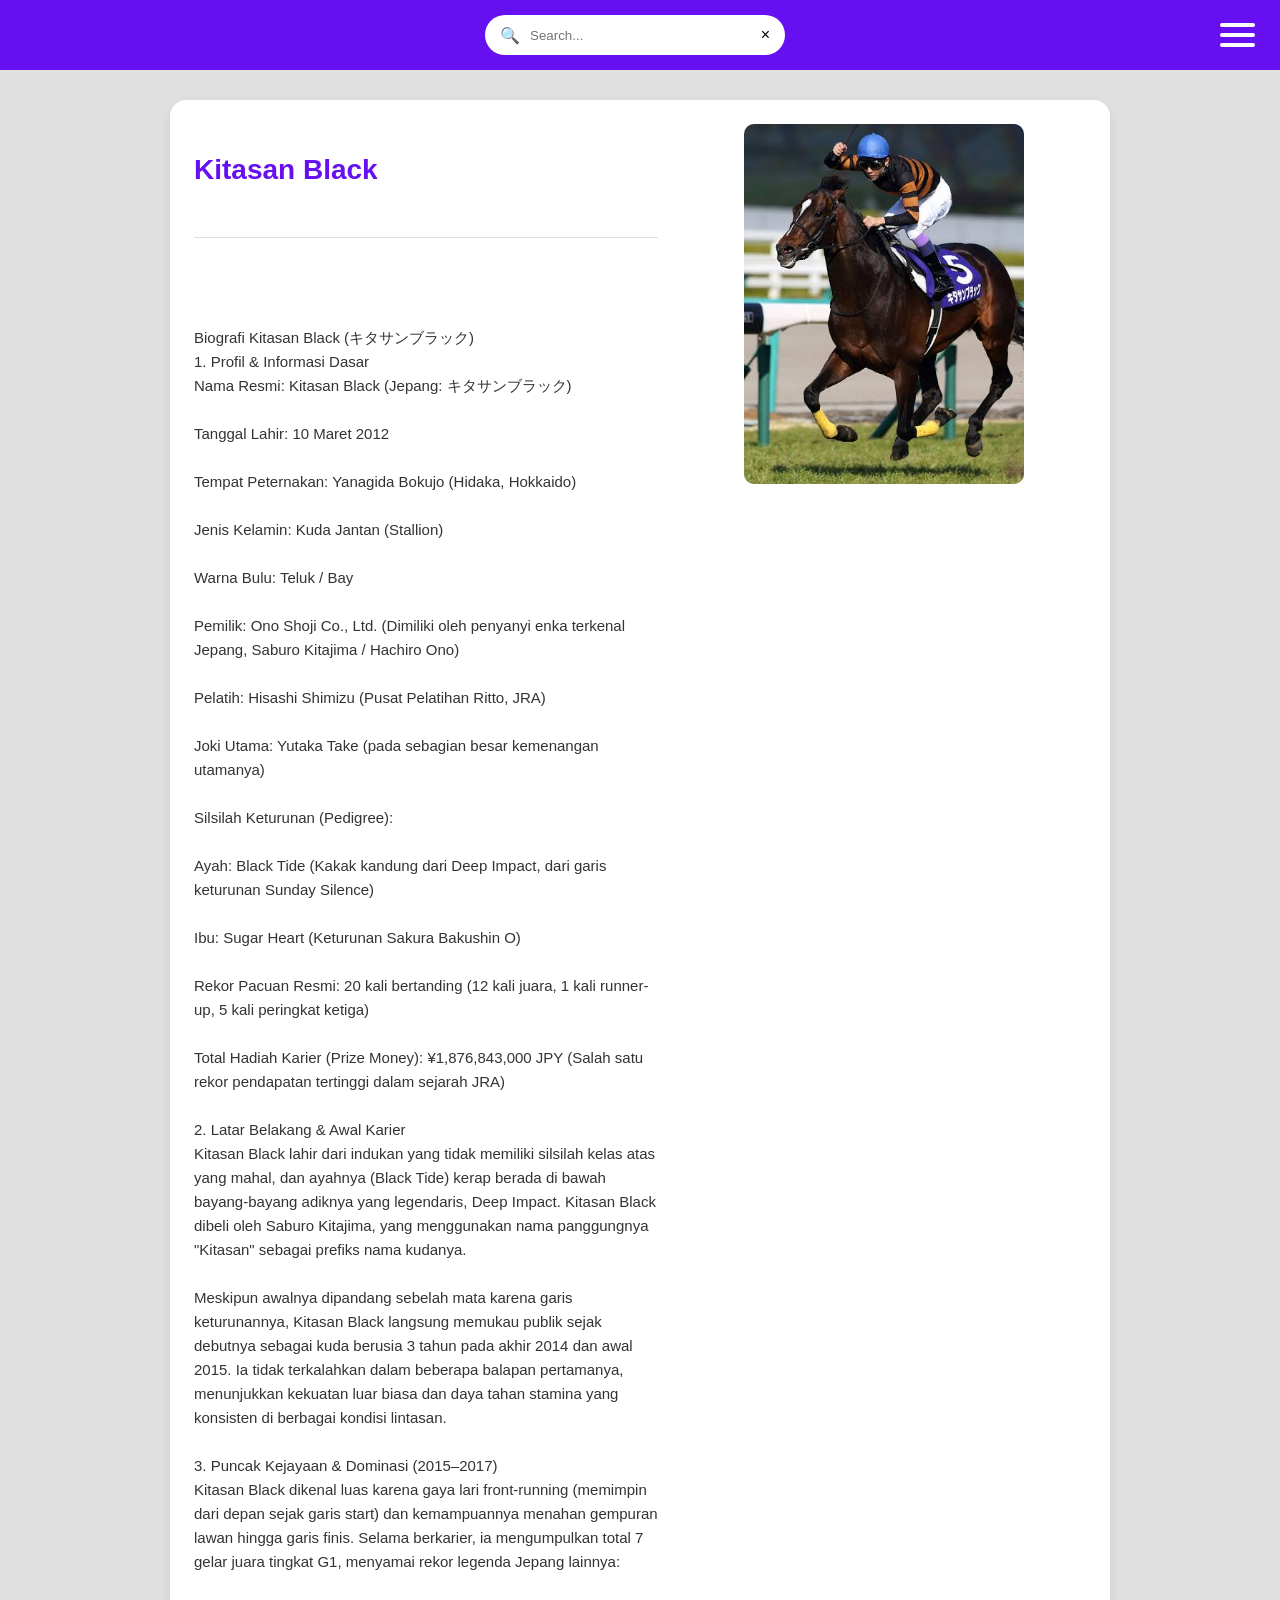
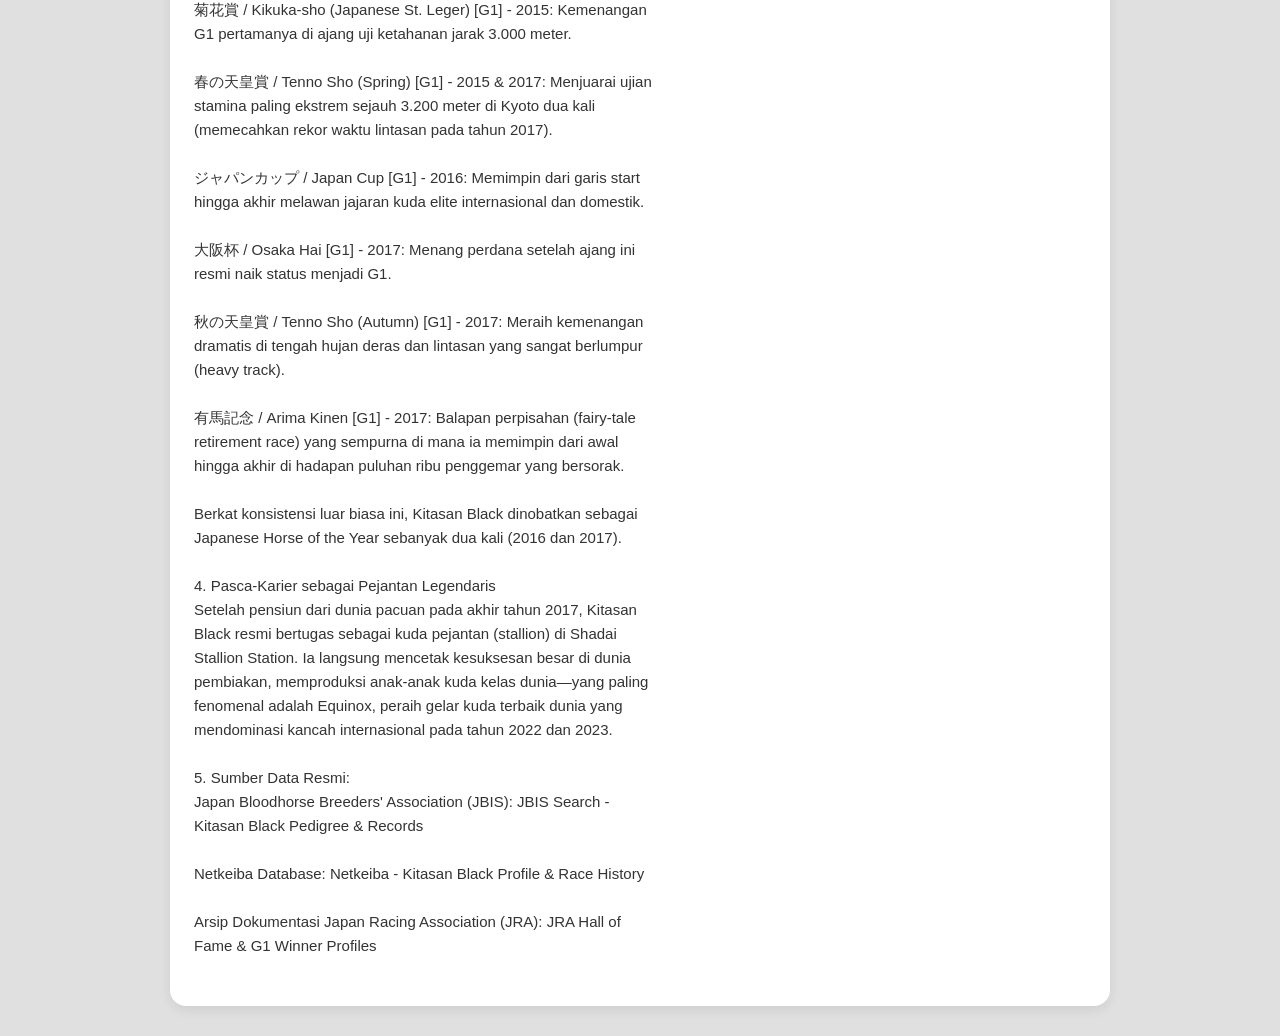
<file: bio.html>
<!DOCTYPE html>
<html lang="id">
<head>
    <meta charset="UTF-8">
    <meta name="viewport" content="width=device-width, initial-scale=1.0">
    <title>Biografi Karakter</title>
    <link rel="stylesheet" href="navigation.css">
</head>
<body>

    <!-- NAVBAR -->
    <header class="navbar">
        <div class="search-container" onclick="openSearchModal()">
            <span class="icon">🔍</span>
            <input type="text" class="search-input" placeholder="Search..." readonly>
            <span class="icon-close">×</span>
        </div>
        <button class="hamburger-btn" onclick="toggleMenu()">
            <div class="line"></div><div class="line"></div><div class="line"></div>
        </button>
    </header>

    <div id="pageOverlay" class="page-overlay" onclick="closeSidebar()"></div>

    <aside id="sideMenu" class="side-menu">
        <a href="home.html">🏠 Home</a>
        <a href="character.html">👥 Character</a>
        <a href="help.html">💬 Help</a>
        <a href="profile.html">ℹ️ Profile</a>
    </aside>

    <!-- seachin -->
    <div id="searchModal" class="search-modal">
        <div class="modal-content">
            <div class="modal-header">
                <span>🔍</span>
                <input type="text" placeholder="Cari kuda..." id="realSearchInput" oninput="searchCharacter()">
                <span class="close-modal" onclick="closeSearchModal()">×</span>
            </div>
            <div class="modal-body" id="searchResults">
                <p>Mulai ketik untuk mencari...</p>
            </div>
        </div>
    </div>

    <!-- KONTEN BIOGRAFI -->
    <main class="page-content">
        <div class="bio-container">
            <div class="bio-text-area">
                <h1 id="charName">Memuat...</h1>
                <hr class="bio-divider">
                <p id="charBio">Memuat biografi...</p>
            </div>
            <div class="bio-image-area">
                <div class="image-placeholder" id="charImage">
                    GAMBAR
                </div>
            </div>
        </div>
    </main>

    <script src="character.js"></script>
    <script src="js.js"></script>
</body>
</html>
</file>
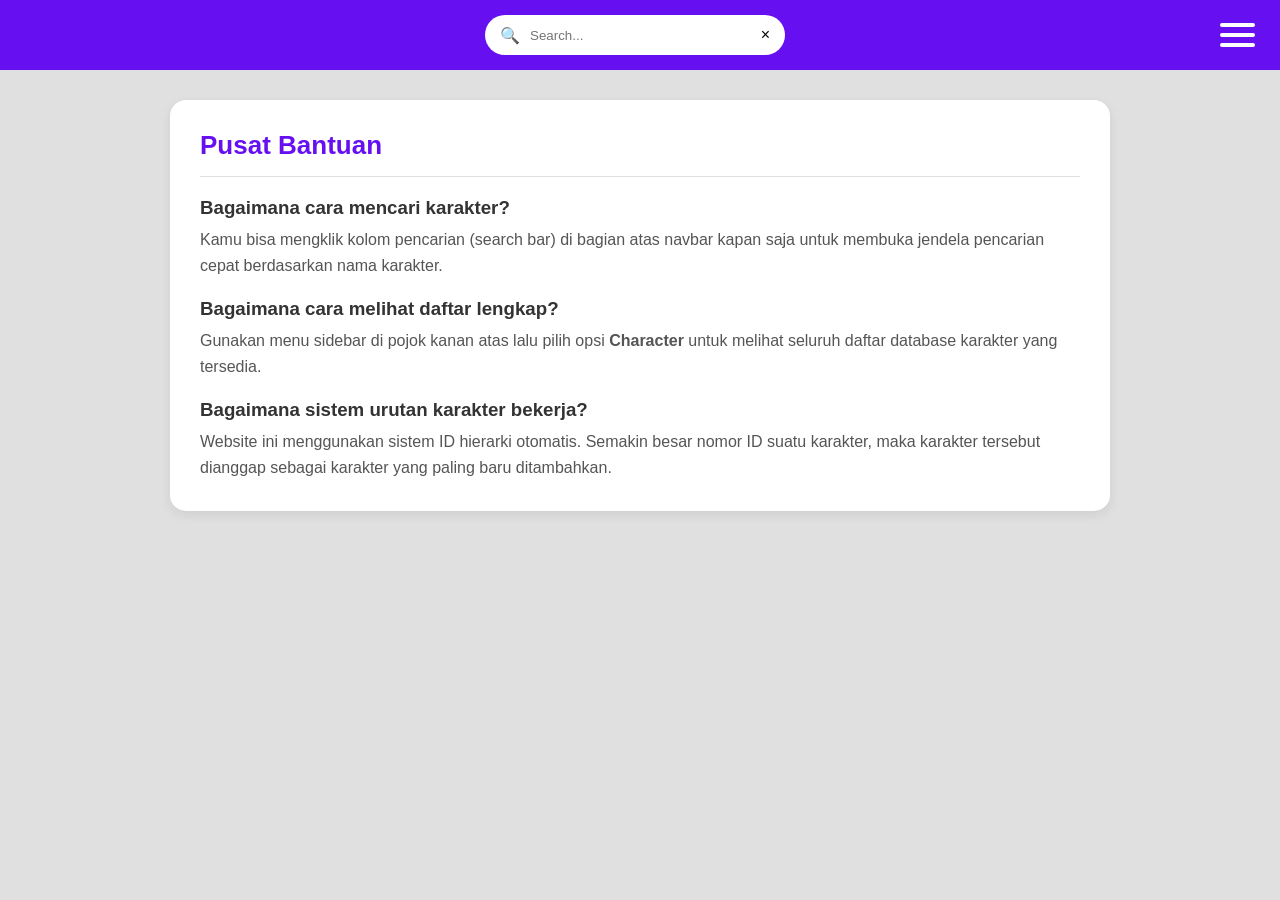
<file: help.html>
<!DOCTYPE html>
<html lang="id">
<head>
    <meta charset="UTF-8">
    <meta name="viewport" content="width=device-width, initial-scale=1.0">
    <title>Bantuan - Database Kuda</title>
    <link rel="stylesheet" href="navigation.css">
</head>
<body>

    <!-- NAVBAR -->
    <header class="navbar">
        <div class="search-container" onclick="openSearchModal()">
            <span class="icon">🔍</span>
            <input type="text" class="search-input" placeholder="Search..." readonly>
            <span class="icon-close">×</span>
        </div>
        <button class="hamburger-btn" onclick="toggleMenu()">
            <div class="line"></div><div class="line"></div><div class="line"></div>
        </button>
    </header>

    <!-- OVERLAY -->
    <div id="pageOverlay" class="page-overlay" onclick="closeSidebar()"></div>

    <!-- z menu -->
    <aside id="sideMenu" class="side-menu">
        <a href="home.html">🏠 Home</a>
        <a href="character.html">👥 Character</a>
        <a href="help.html" style="background-color: #e2d9f3;">💬 Help</a>
        <a href="profile.html">ℹ️ Profile</a>
    </aside>

    <!-- SEARCHi -->
    <div id="searchModal" class="search-modal">
        <div class="modal-content">
            <div class="modal-header">
                <span>🔍</span>
                <input type="text" placeholder="Cari kuda..." id="realSearchInput" oninput="searchCharacter()">
                <span class="close-modal" onclick="closeSearchModal()">×</span>
            </div>
            <div class="modal-body" id="searchResults">
                <p>Mulai ketik untuk mencari...</p>
            </div>
        </div>
    </div>

    <!-- help BANTUAN -->
    <main class="page-content">
        <div style="background-color: white; padding: 30px; border-radius: 16px; box-shadow: 0 4px 12px rgba(0,0,0,0.08);">
            <h1 style="color: #6610f2; margin-bottom: 15px; font-size: 26px;">Pusat Bantuan</h1>
            <hr style="border: none; border-top: 1px solid #e0e0e0; margin-bottom: 20px;">
            
            <h3 style="color: #333; margin-bottom: 8px;">Bagaimana cara mencari karakter?</h3>
            <p style="color: #555; line-height: 1.6; margin-bottom: 20px;">
                Kamu bisa mengklik kolom pencarian (search bar) di bagian atas navbar kapan saja untuk membuka jendela pencarian cepat berdasarkan nama karakter.
            </p>

            <h3 style="color: #333; margin-bottom: 8px;">Bagaimana cara melihat daftar lengkap?</h3>
            <p style="color: #555; line-height: 1.6; margin-bottom: 20px;">
                Gunakan menu sidebar di pojok kanan atas lalu pilih opsi <strong>Character</strong> untuk melihat seluruh daftar database karakter yang tersedia.
            </p>

            <h3 style="color: #333; margin-bottom: 8px;">Bagaimana sistem urutan karakter bekerja?</h3>
            <p style="color: #555; line-height: 1.6;">
                Website ini menggunakan sistem ID hierarki otomatis. Semakin besar nomor ID suatu karakter, maka karakter tersebut dianggap sebagai karakter yang paling baru ditambahkan.
            </p>
        </div>
    </main>
    <script src="character.js"></script>
    <script src="js.js"></script>
</body>
</html>
</file>
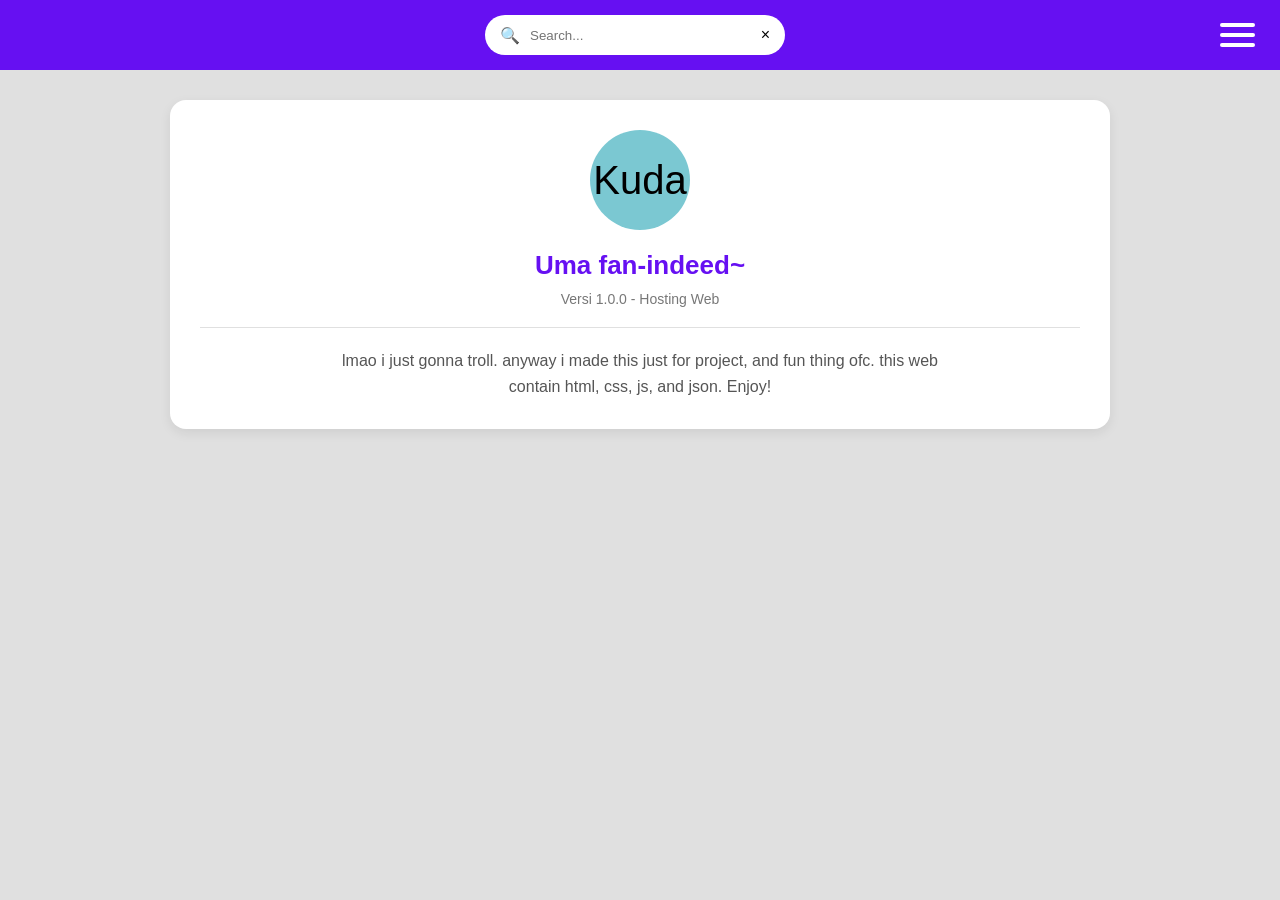
<file: profile.html>
<!DOCTYPE html>
<html lang="id">
<head>
    <meta charset="UTF-8">
    <meta name="viewport" content="width=device-width, initial-scale=1.0">
    <title>Profil - Database Kuda</title>
    <link rel="stylesheet" href="navigation.css">
</head>
<body>

    <!-- NAVBAR -->
    <header class="navbar">
        <div class="search-container" onclick="openSearchModal()">
            <span class="icon">🔍</span>
            <input type="text" class="search-input" placeholder="Search..." readonly>
            <span class="icon-close">×</span>
        </div>
        <button class="hamburger-btn" onclick="toggleMenu()">
            <div class="line"></div><div class="line"></div><div class="line"></div>
        </button>
    </header>

    <!-- OVERLAY -->
    <div id="pageOverlay" class="page-overlay" onclick="closeSidebar()"></div>

    <!-- SIDEBAR MENU -->
    <aside id="sideMenu" class="side-menu">
        <a href="home.html">🏠 Home</a>
        <a href="character.html">👥 Character</a>
        <a href="help.html">💬 Help</a>
        <a href="profile.html" style="background-color: #e2d9f3;">ℹ️ Profile</a>
    </aside>

    <!-- SEARCHINg -->
    <div id="searchModal" class="search-modal">
        <div class="modal-content">
            <div class="modal-header">
                <span>🔍</span>
                <input type="text" placeholder="Cari kuda..." id="realSearchInput" oninput="searchCharacter()">
                <span class="close-modal" onclick="closeSearchModal()">×</span>
            </div>
            <div class="modal-body" id="searchResults">
                <p>Mulai ketik untuk mencari...</p>
            </div>
        </div>
    </div>

    <!-- KONTEN PROFIL -->
    <main class="page-content">
        <div style="background-color: white; padding: 30px; border-radius: 16px; box-shadow: 0 4px 12px rgba(0,0,0,0.08); text-align: center;">
            <div style="width: 100px; height: 100px; background-color: #7bc8d2; border-radius: 50%; margin: 0 auto 20px auto; display: flex; align-items: center; justify-content: center; font-size: 40px;">
                Kuda
            </div>
            <h1 style="color: #6610f2; margin-bottom: 10px; font-size: 26px;">Uma fan-indeed~</h1>
            <p style="color: #777; font-size: 14px; margin-bottom: 20px;">Versi 1.0.0 - Hosting Web</p>
            <hr style="border: none; border-top: 1px solid #e0e0e0; margin-bottom: 20px;">
            <p style="color: #555; line-height: 1.6; max-width: 600px; margin: 0 auto;">
                lmao i just gonna troll. anyway i made this just for project, and fun thing ofc. this web contain html, css, js, and json. Enjoy!
            </p>
        </div>
    </main>
    
    <script src="character.js"></script>
    <script src="js.js"></script>
</body>
</html>
</file>
<file: navigation.css>
* { box-sizing: border-box; margin: 0; padding: 0; }
body { font-family: sans-serif; background-color: #e0e0e0; }

/* NAVBAR */
.navbar {
    background-color: #6610f2;
    height: 70px;
    display: flex;
    justify-content: space-between;
    align-items: center;
    padding: 0 20px;
    position: sticky;
    top: 0;
    z-index: 1000;
}
.navbar::before { content: ""; width: 35px; display: block; }

.search-container {
    background-color: white;
    width: 100%;
    max-width: 300px;
    height: 40px;
    border-radius: 20px;
    display: flex;
    align-items: center;
    padding: 0 15px;
    cursor: pointer;
    margin: 0 15px;
}
.search-input {
    border: none;
    outline: none;
    flex-grow: 1;
    margin: 0 10px;
    background: transparent;
    cursor: pointer;
    width: 100%;
}

.hamburger-btn {
    background: none;
    border: none;
    cursor: pointer;
    display: flex;
    flex-direction: column;
    gap: 6px;
    padding: 5px;
}
.hamburger-btn .line {
    width: 35px;
    height: 4px;
    background-color: white;
    border-radius: 2px;
}

/* OVERLAY  */
.page-overlay {
    position: fixed;
    top: 70px;
    left: 0;
    width: 100%;
    height: calc(100% - 70px);
    background-color: rgba(0, 0, 0, 0.6);
    z-index: 900;
    opacity: 0;
    visibility: hidden;
    transition: opacity 0.3s ease-in-out;
}
.page-overlay.active { opacity: 1; visibility: visible; }

/* Menu sidebar */
.side-menu {
    position: fixed;
    top: 70px;
    right: -250px;
    width: 250px;
    height: calc(100% - 70px);
    background-color: #d1b3ff;
    transition: right 0.3s ease-in-out;
    z-index: 999;
    padding-top: 20px;
}
.side-menu.active { right: 0; }
.side-menu a {
    display: block;
    background-color: white;
    color: #333;
    text-decoration: none;
    margin: 15px 20px;
    padding: 15px;
    border-radius: 10px;
    font-weight: bold;
    text-align: center;
}

/* SEARCHing */
.search-modal {
    display: none; 
    position: fixed;
    top: 0; left: 0; width: 100%; height: 100%;
    background-color: rgba(0, 0, 0, 0.7);
    z-index: 2000;
    justify-content: center;
    align-items: flex-start;
    padding-top: 80px;
}
.modal-content {
    background-color: white;
    width: 90%;
    max-width: 600px;
    height: 400px;
    border-radius: 15px;
    padding: 20px;
}
.modal-header { display: flex; align-items: center; border-bottom: 2px solid #ddd; padding-bottom: 15px; }
.modal-header input { flex-grow: 1; border: none; outline: none; font-size: 18px; margin: 0 15px; }
.close-modal { cursor: pointer; font-size: 24px; font-weight: bold; }
.search-result-item { display: flex; align-items: center; padding: 10px; text-decoration: none; color: #333; border-bottom: 1px solid #eee; }
.search-result-img { width: 40px; height: 40px; background-color: #ccc; border-radius: 5px; margin-right: 15px; display: flex; align-items: center; justify-content: center; font-size: 10px; }

/* KONTEN UTAMA & GRID (2.PNG) yeayy */
.page-content { padding: 30px; max-width: 1000px; margin: 0 auto; }
.character-grid { display: flex; gap: 20px; justify-content: center; flex-wrap: wrap; }
.character-card { background-color: white; padding: 15px; border-radius: 15px; text-decoration: none; color: black; width: 250px; text-align: center; box-shadow: 0 4px 6px rgba(0,0,0,0.1); }
.image-placeholder { width: 100%; height: 300px; background-color: #ccc; border-radius: 10px; display: flex; align-items: center; justify-content: center; font-weight: bold; color: #555; }

/* BIOGRAFI LAYOUT (3.PNG - smh) */
.bio-container {
    display: flex;
    flex-wrap: wrap;
    gap: 24px;
    background-color: #ffffff;
    padding: 24px;
    border-radius: 16px;
    box-shadow: 0 4px 12px rgba(0, 0, 0, 0.08);
    overflow: hidden;
    align-items: flex-start;
}
.bio-text-area { 
    flex: 1 1 280px; 
    min-width: 0; 
    font-size: 15px; 
    line-height: 1.6; 
    color: #333333; 
    white-space: pre-line;
}
.bio-text-area h1 { 
    color: #6610f2;
    font-size: 28px;
    margin-bottom: 8px;
    word-break: break-word;
}
.bio-divider {
    border: none;
    border-top: 1px solid #e0e0e0;
    margin: 12px 0 16px 0;
}
.bio-image-area { 
    flex: 1 1 220px; 
    display: flex; 
    justify-content: center;
    width: 100%;
}
.bio-image-area .image-placeholder { 
    width: 100%;
    max-width: 280px;
    height: 360px; 
}
</file>
